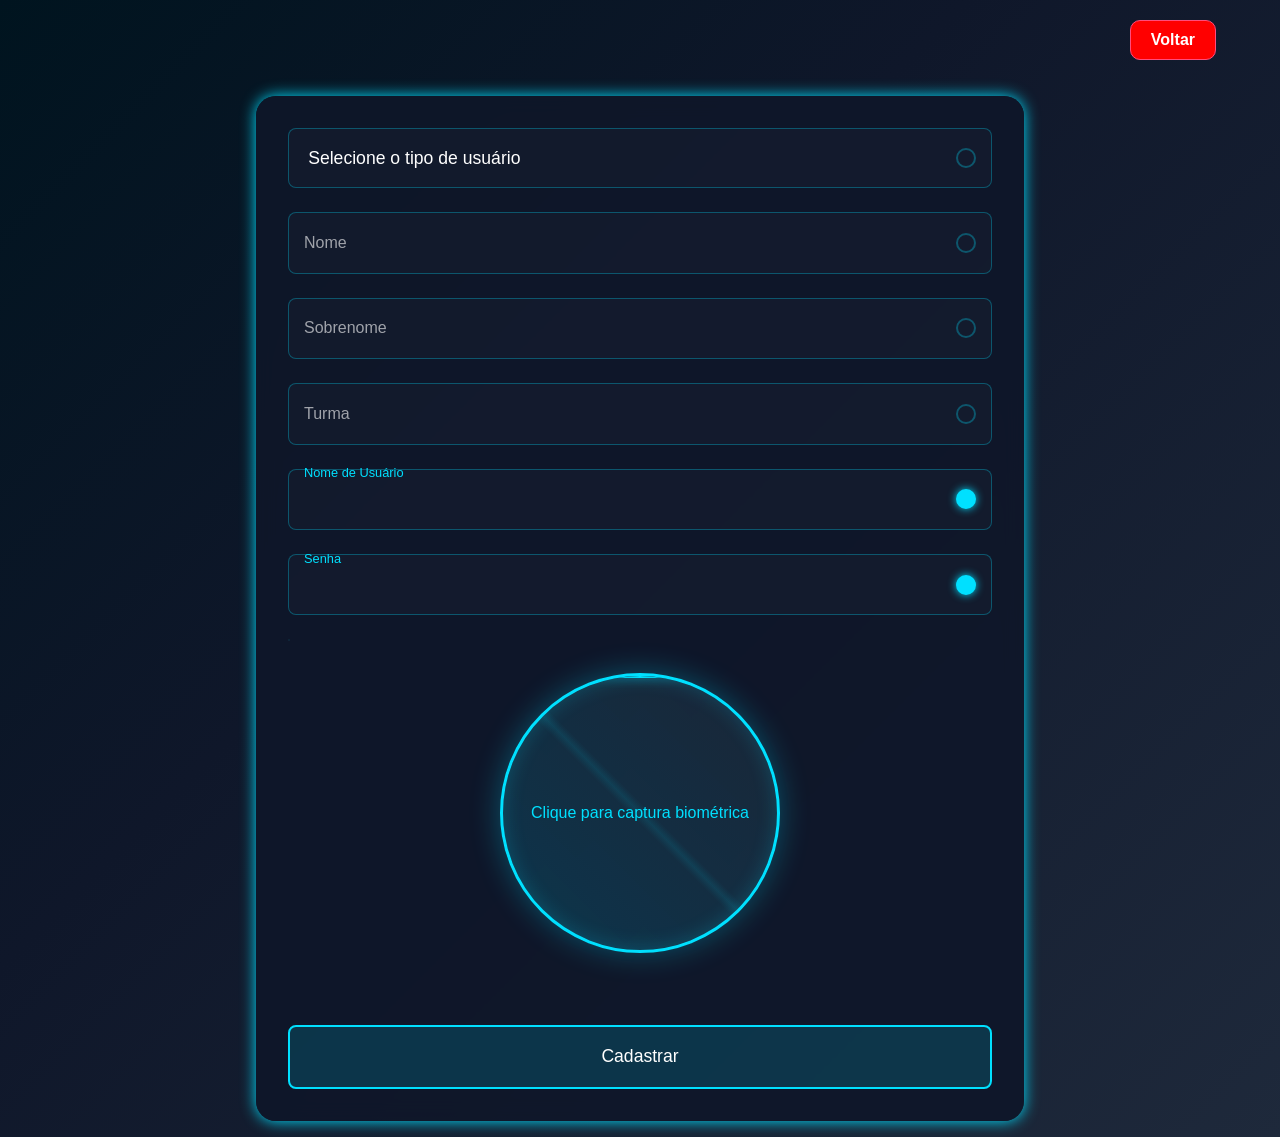
<file: FaceShield_Front/Html/Cadastro.html>
<!DOCTYPE html>
<html lang="pt-br">
  <head>
    <meta charset="UTF-8" />
    <meta name="viewport" content="width=device-width, initial-scale=1.0" />
    <title>FaceShield - Cadastro</title>
    <script src="https://cdn.socket.io/4.5.4/socket.io.min.js"></script>
    <link rel="stylesheet" href="../Style/Cadastro.css" />
    <link rel="icon" type="image/png" href="/Assets/LogoFaceShield.png" />
    <script src="../Scripts/Cadastro.js" defer></script>
  </head>
  <body>
    <div class="decorative-border"></div>

    <div class="botaoVoltar">
      <a class="buttonVoltar" href="../index.html">Voltar</a>
    </div>

    <main class="main-content">
      <div class="form-container">
        <form id="cadastroForm" class="form-grid">
          <div class="input-group floating-label">
            <select id="tipoUsuario" name="tipoUsuario" required>
              <option value="" disabled selected hidden>
                Selecione o tipo de usuário
              </option>
              <option value="1">Aluno</option>
              <option value="2">Professor</option>
            </select>
            <label for="tipoUsuario"></label>
            <div class="input-border"></div>
            <span class="validation-icon"></span>
            <div class="error-message"></div>
          </div>

          <div class="input-group floating-label">
            <input type="text" id="nome" name="nome" required />
            <label for="nome">Nome</label>
            <div class="input-border"></div>
            <span class="validation-icon"></span>
            <div class="error-message"></div>
          </div>

          <div class="input-group floating-label">
            <input type="text" id="sobrenome" name="sobrenome" required />
            <label for="sobrenome">Sobrenome</label>
            <div class="input-border"></div>
            <span class="validation-icon"></span>
            <div class="error-message"></div>
          </div>

          <div class="input-group floating-label">
            <input type="text" id="turma" name="turma" required />
            <label for="turma">Turma</label>
            <div class="input-border"></div>
            <span class="validation-icon"></span>
            <div class="error-message"></div>
          </div>

          <div class="input-group floating-label" id="username-group">
            <input type="text" id="username" name="username" />
            <label for="username">Nome de Usuário</label>
            <div class="input-border"></div>
            <span class="validation-icon"></span>
            <div class="error-message"></div>
          </div>

          <div class="input-group floating-label" id="senha-group">
            <input type="password" id="senha" name="senha" />
            <label for="senha">Senha</label>
            <div class="input-border"></div>
            <span class="validation-icon"></span>
            <div class="error-message"></div>
          </div>

          <!-- Widget de Captura Biométrica -->
          <div class="face-recognition-container">
            <button type="button" class="view-camera-btn"></button>

            <div class="face-scan-widget">
              <div class="scan-animation-overlay"></div>
              <div class="scanning-line-effect"></div>
              <img id="camera-feed" alt="Camera Feed" />
              <p class="upload-instruction">Clique para captura biométrica</p>
            </div>
          </div>

          <button type="submit" class="botao">Cadastrar</button>
        </form>
      </div>
    </main>

    <!-- Feedback -->
    <div id="feedback" class="feedback"></div>

    <div class="loading-overlay">
      <div class="loading-spinner"></div>
    </div>
  </body>
</html>
</file>
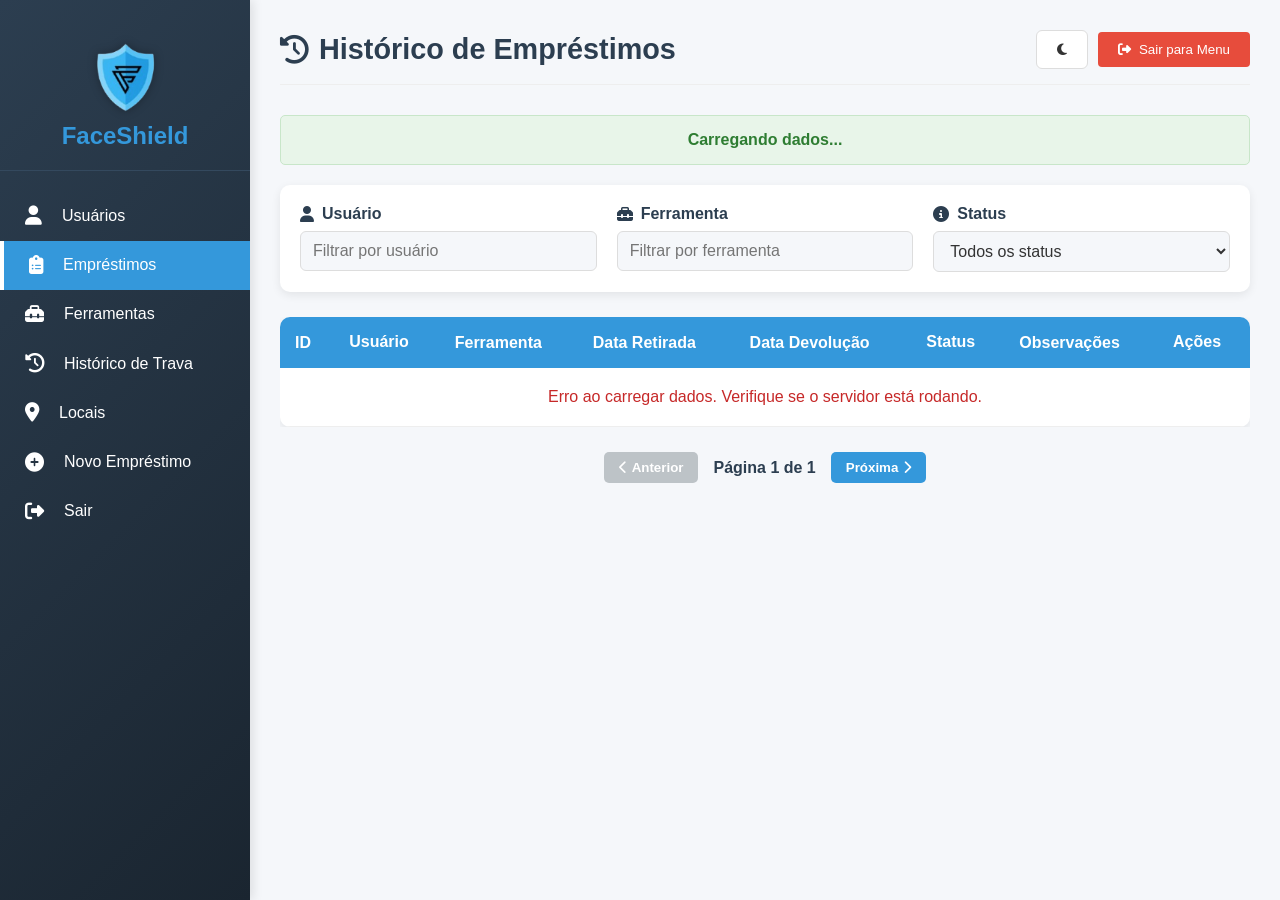
<file: FaceShield_Front/Html/Emprestimos.html>
<!DOCTYPE html>
<html lang="pt-BR">
  <head>
    <meta charset="UTF-8" />
    <meta name="viewport" content="width=device-width, initial-scale=1.0" />
    <title>FaceShield - Histórico De Empréstimos</title>
    <link
      rel="stylesheet"
      href="https://cdnjs.cloudflare.com/ajax/libs/font-awesome/6.4.0/css/all.min.css"
    />
    <link rel="icon" type="image/png" href="/Assets/LogoFaceShield.png" />
    <link rel="stylesheet" href="../Style/Emprestimos.css" />
    <script src="../Scripts/Emprestimos.js" defer></script>
  </head>
  <body>
    <div class="container">
      <div class="sidebar">
        <div class="logo">
          <img
            src="../Assets/LogoFaceShield.png"
            alt="Logo FaceShield"
            class="sidebar-logo-img"
          />
          <h2>FaceShield</h2>
        </div>
        <div class="menu-item" onclick="window.location.href='Usuarios.html'">
          <i class="fas fa-user"></i> <span>Usuários</span>
        </div>
        <div
          class="menu-item active"
          onclick="window.location.href='Emprestimos.html'"
        >
          <i class="fas fa-clipboard-list"></i> <span>Empréstimos</span>
        </div>
        <div
          class="menu-item"
          onclick="window.location.href='Ferramentas.html'"
        >
          <i class="fas fa-toolbox"></i> <span>Ferramentas</span>
        </div>
        <div
          class="menu-item"
          onclick="window.location.href='./HistoricoTrava.html'"
        >
          <i class="fas fa-history"></i> Histórico de Trava
        </div>
        <div class="menu-item" onclick="window.location.href='Local.html'">
          <i class="fas fa-map-marker-alt"></i> <span>Locais</span>
        </div>
        <div class="menu-item" id="novo-emprestimo-btn">
          <i class="fas fa-plus-circle"></i> <span>Novo Empréstimo</span>
        </div>

        <div class="menu-item" onclick="window.location.href='./Menu.html'">
          <i class="fas fa-sign-out-alt"></i> <span>Sair</span>
        </div>
      </div>

      <div class="main-content">
        <div class="header">
          <h1 class="page-title">
            <i class="fas fa-history"></i> Histórico de Empréstimos
          </h1>

          <div class="header-buttons">
            <button class="btn" id="theme-toggle-btn">
              <i class="fas fa-moon"></i>
            </button>

            <button
              class="logout-btn"
              onclick="window.location.href='Menu.html'"
            >
              <i class="fas fa-sign-out-alt"></i> Sair para Menu
            </button>
          </div>
        </div>

        <div
          id="feedback-message"
          class="feedback-message"
          style="display: none"
        ></div>

        <div class="filters">
          <div class="filter-group">
            <label for="filter-user"><i class="fas fa-user"></i> Usuário</label>
            <input
              type="text"
              id="filter-user"
              placeholder="Filtrar por usuário"
            />
          </div>
          <div class="filter-group">
            <label for="filter-tool"
              ><i class="fas fa-toolbox"></i> Ferramenta</label
            >
            <input
              type="text"
              id="filter-tool"
              placeholder="Filtrar por ferramenta"
            />
          </div>
          <div class="filter-group">
            <label for="filter-status"
              ><i class="fas fa-info-circle"></i> Status</label
            >
            <select id="filter-status">
              <option value="">Todos os status</option>
              <option value="active">Em andamento</option>
              <option value="returned">Devolvido</option>
              <option value="delayed">Em atraso</option>
            </select>
          </div>
        </div>

        <div style="overflow-x: auto">
          <table class="loans-table">
            <thead>
              <tr>
                <th>ID</th>
                <th>ㅤUsuário</th>
                <th>Ferramenta</th>
                <th>Data Retirada</th>
                <th>Data Devolução</th>
                <th>ㅤStatus</th>
                <th>Observações</th>
                <th>ㅤㅤAções</th>
              </tr>
            </thead>
            <tbody id="loans-table-body">
              <tr>
                <td colspan="8" style="text-align: center; padding: 20px">
                  Carregando empréstimos...
                </td>
              </tr>
            </tbody>
          </table>
        </div>

        <div class="pagination">
          <button id="prev-page" disabled>
            <i class="fas fa-chevron-left"></i> Anterior
          </button>
          <span id="page-info">Página 1 de 1</span>
          <button id="next-page">
            Próxima <i class="fas fa-chevron-right"></i>
          </button>
        </div>
      </div>
    </div>

    <div id="loan-details-modal" class="modal">
      <div class="modal-content">
        <div class="modal-header">
          <h2>Detalhes do Empréstimo</h2>
          <span class="close">&times;</span>
        </div>
        <div class="modal-body">
          <div class="details-grid">
            <div class="detail-item">
              <label>ID:</label>
              <span id="modal-id"></span>
            </div>
            <div class="detail-item">
              <label>Usuário:</label>
              <span id="modal-user"></span>
            </div>
            <div class="detail-item">
              <label>Ferramenta:</label>
              <span id="modal-tool"></span>
            </div>
            <div class="detail-item">
              <label>Data de Retirada:</label>
              <span id="modal-withdrawal"></span>
            </div>
            <div class="detail-item">
              <label>Data de Devolução Prevista:</label>
              <span id="modal-expected-return"></span>
            </div>
            <div class="detail-item">
              <label>Data de Devolução Real:</label>
              <span id="modal-actual-return"></span>
            </div>
            <div class="detail-item">
              <label>Status:</label>
              <span id="modal-status"></span>
            </div>
            <div class="detail-item full-width">
              <label>Localização da Ferramenta:</label>
              <div id="modal-location">
                <div class="location-detail">
                  <i class="fas fa-building"></i>
                  <span id="modal-location-space"></span>
                </div>
                <div class="location-detail">
                  <i class="fas fa-archive"></i>
                  <span id="modal-location-cabinet"></span>
                </div>
                <div class="location-detail">
                  <i class="fas fa-layer-group"></i>
                  <span id="modal-location-shelf"></span>
                </div>
                <div class="location-detail">
                  <i class="fas fa-box"></i>
                  <span id="modal-location-case"></span>
                </div>
              </div>
            </div>
            <div class="detail-item full-width">
              <label>Observações:</label>
              <span id="modal-notes"></span>
            </div>
          </div>
        </div>
        <div class="modal-footer">
          <button id="modal-return-btn" class="return-btn">
            <i class="fas fa-check-circle"></i> Registrar Devolução
          </button>
        </div>
      </div>
    </div>
  </body>
</html>
</file>
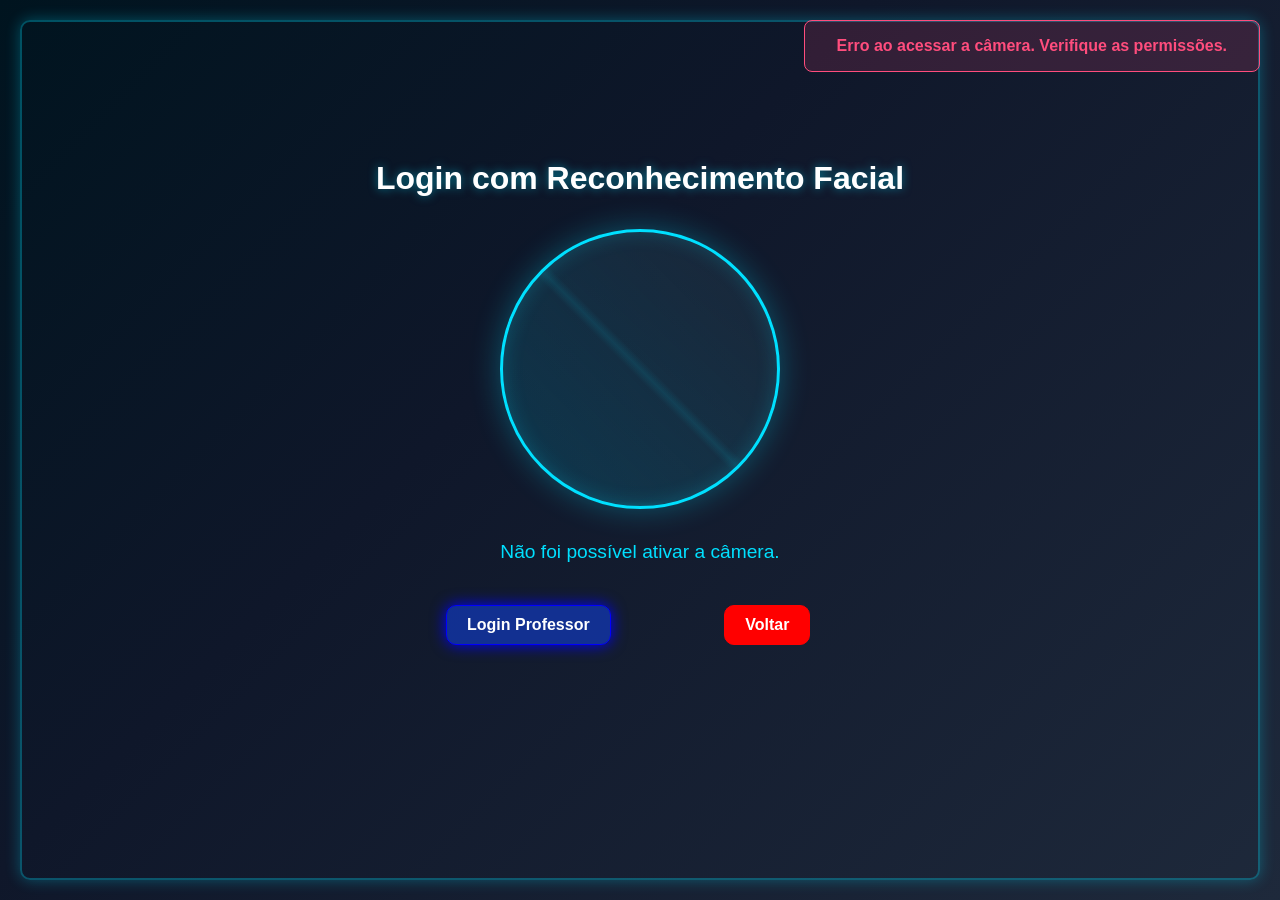
<file: FaceShield_Front/Html/Login.html>
<!DOCTYPE html>
<html lang="pt-br">
  <head>
    <meta charset="UTF-8" />
    <meta name="viewport" content="width=device-width, initial-scale=1" />
    <title>FaceShield - Login</title>
    <link rel="stylesheet" href="../Style/Login.css" />
    <link rel="icon" type="image/png" href="/Assets/LogoFaceShield.png" />
    <script src="../Scripts/Login.js" defer></script>
  </head>
  <body>
    <div class="decorative-border"></div>

    <div class="login-container">
      <h1>Login com Reconhecimento Facial</h1>

      <div class="face-scan-widget">
        <video id="video" autoplay playsinline muted></video>
        <div class="scan-animation-overlay"></div>
        <div class="scanning-line-effect"></div>
      </div>

      <p id="mensagem">Aguardando reconhecimento...</p>

      <div class="botaoProf">
        <a href="LoginProfessor.html" class="buttonProfessor"
          >Login Professor</a
        >
        <a href="../index.html" class="buttonVoltar">Voltar</a>
      </div>
    </div>

    <!-- Feedback -->
    <div id="feedback" class="feedback"></div>

    <div class="loading-overlay">
      <div class="loading-spinner"></div>
    </div>
  </body>
</html>
</file>
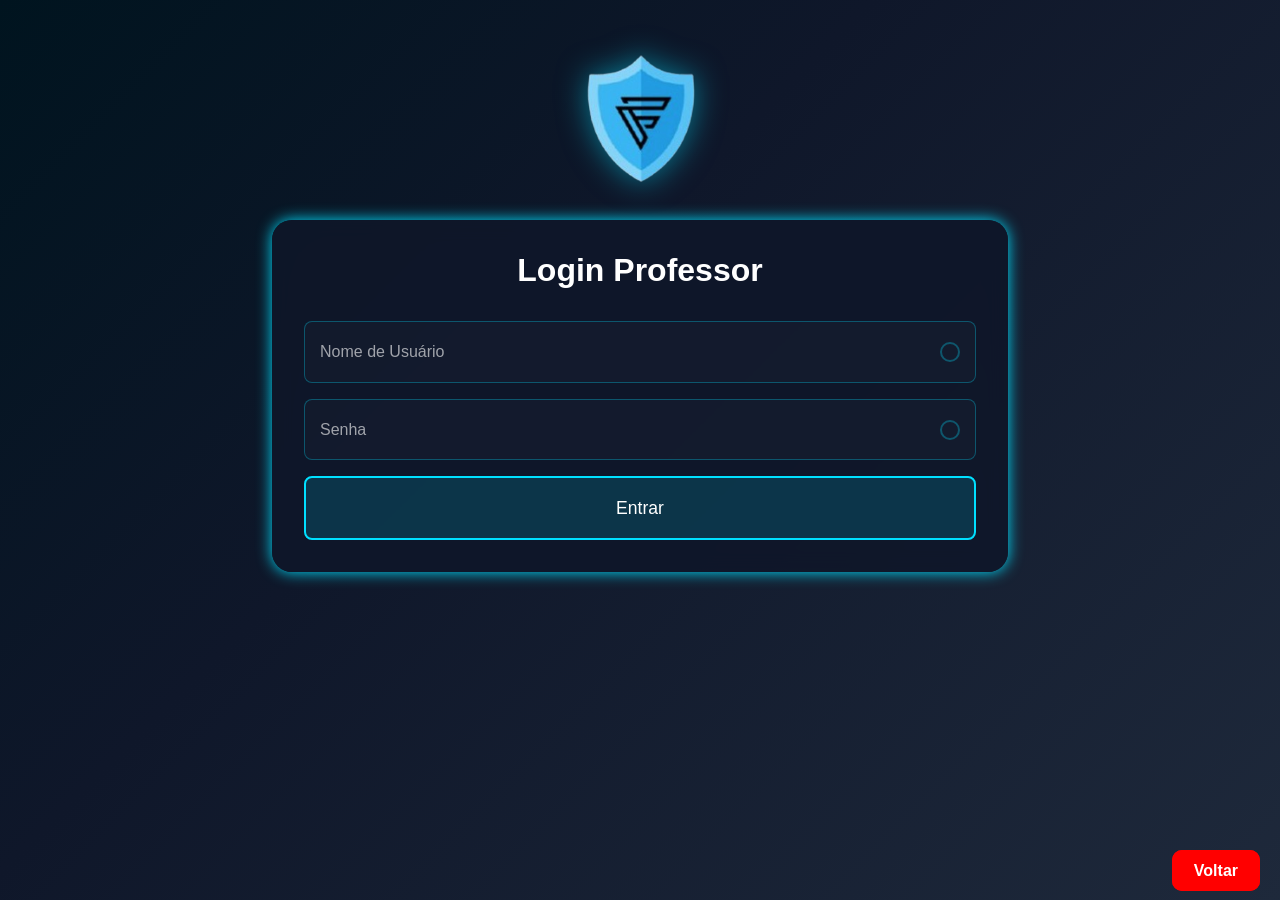
<file: FaceShield_Front/Html/LoginProfessor.html>
<!DOCTYPE html>
<html lang="pt-br">
  <head>
    <meta charset="UTF-8" />
    <meta name="viewport" content="width=device-width, initial-scale=1.0" />
    <title>FaceShield - Login Professor</title>
    <link rel="icon" type="image/png" href="/Assets/LogoFaceShield.png" />
    <link rel="stylesheet" href="../Style/LoginProfessor.css" />
  </head>
  <body>
    <div class="background">
      <div class="background-image"></div>
      <div class="background-overlay"></div>
    </div>

    <div class="botaoVoltar">
      <a class="buttonVoltar" href="../index.html">Voltar</a>
    </div>
    <main class="main-content">
      <div class="logo-container">
        <img
          src="../Assets/LogoFaceShield.png"
          alt="Logo da Empresa"
          class="logo"
        />
      </div>

      <div class="form-container">
        <form id="loginForm" class="form-grid">
          <h1 class="title">Login Professor</h1>
          <div class="input-group floating-label">
            <input type="text" id="username" required />
            <label for="username">Nome de Usuário</label>
            <div class="input-border"></div>
            <span class="validation-icon"></span>
          </div>

          <div class="input-group floating-label">
            <input type="password" id="senha" required />
            <label for="senha">Senha</label>
            <div class="input-border"></div>
            <span class="validation-icon"></span>
          </div>

          <button type="submit" class="botao">Entrar</button>
        </form>
      </div>
    </main>

    <script src="../Scripts/LoginProfessor.js"></script>
  </body>
</html>
</file>
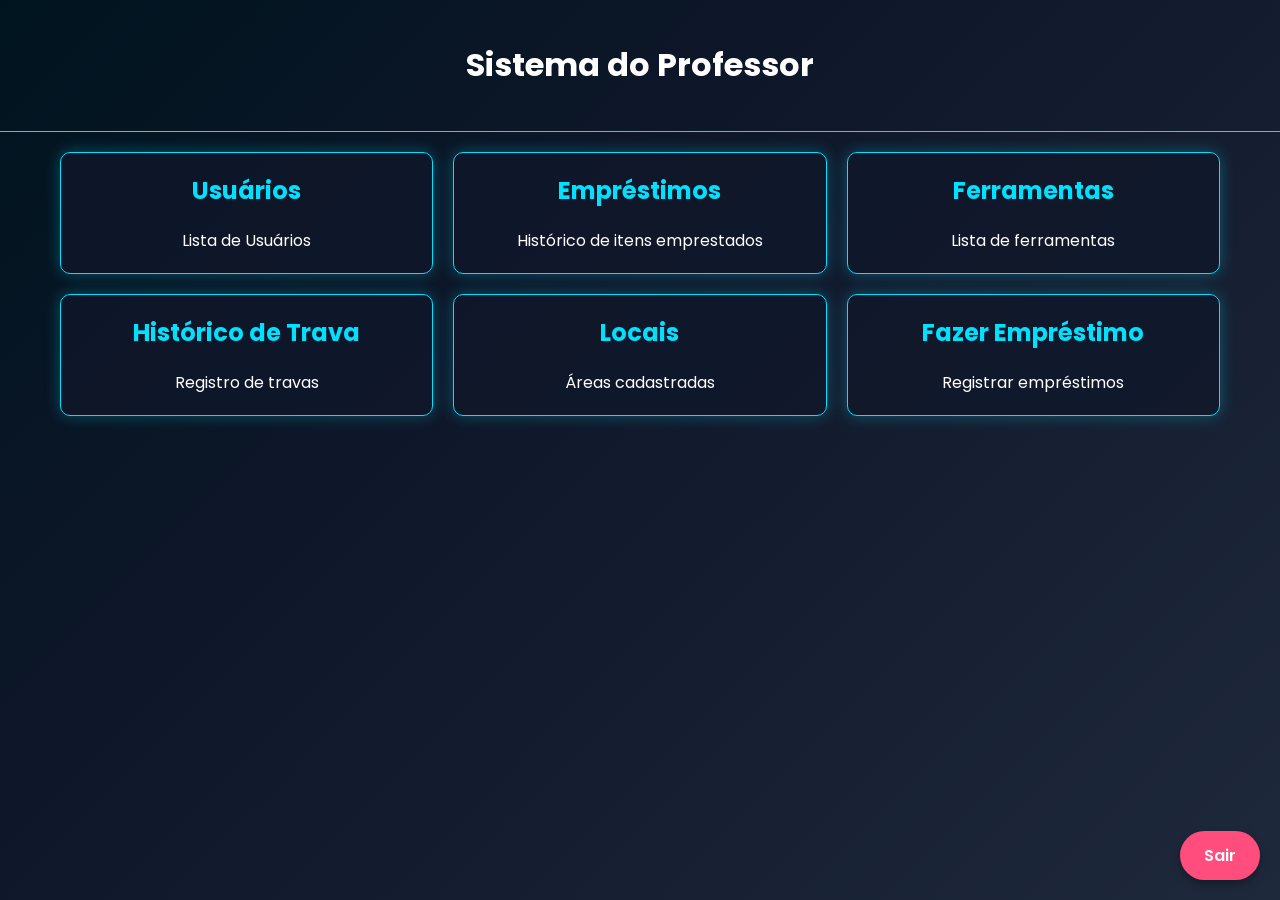
<file: FaceShield_Front/Html/Menu.html>
<!DOCTYPE html>
<html lang="pt-BR">
  <head>
    <meta charset="UTF-8" />
    <meta name="viewport" content="width=device-width, initial-scale=1.0" />
    <title>FaceShield - Menu</title>
    <link rel="icon" type="image/png" href="/Assets/LogoFaceShield.png" />
    <link
      href="https://fonts.googleapis.com/css2?family=Poppins:wght@400;600&display=swap"
      rel="stylesheet"
    />
    <script src="../Scripts/MenuProfessor.js" defer></script>
    <link rel="stylesheet" href="../Style/Menu.css" />
  </head>
  <body>
    <div class="header">
      <h1>Sistema do Professor</h1>
    </div>

    <div class="menu-container">
      <!-- Alunos -->
      <div
        class="menu-card"
        id="alunos"
        onclick="window.location.href='Usuarios.html'"
      >
        <h2>Usuários</h2>
        <p>Lista de Usuários</p>
      </div>

      <!-- Empréstimos -->
      <div
        class="menu-card"
        id="emprestimos"
        onclick="window.location.href='Emprestimos.html'"
      >
        <h2>Empréstimos</h2>
        <p>Histórico de itens emprestados</p>
      </div>

      <!-- Ferramentas -->
      <div
        class="menu-card"
        id="ferramentas"
        onclick="window.location.href='Ferramentas.html'"
      >
        <h2>Ferramentas</h2>
        <p>Lista de ferramentas</p>
      </div>

      <!-- Histórico de Trava -->
      <div
        class="menu-card"
        id="historico-trava"
        onclick="window.location.href='HistoricoTrava.html'"
      >
        <h2>Histórico de Trava</h2>
        <p>Registro de travas</p>
      </div>

      <!-- Locais -->
      <div
        class="menu-card"
        id="locais"
        onclick="window.location.href='Local.html'"
      >
        <h2>Locais</h2>
        <p>Áreas cadastradas</p>
      </div>

      <!-- Novo Empréstimo -->
      <div
        class="menu-card"
        id="novo-emprestimo"
        onclick="window.location.href='PostEmp.html'"
      >
        <h2>Fazer Empréstimo</h2>
        <p>Registrar empréstimos</p>
      </div>
    </div>

    <a class="logout-btn" id="logout">Sair</a>
  </body>
</html>
</file>
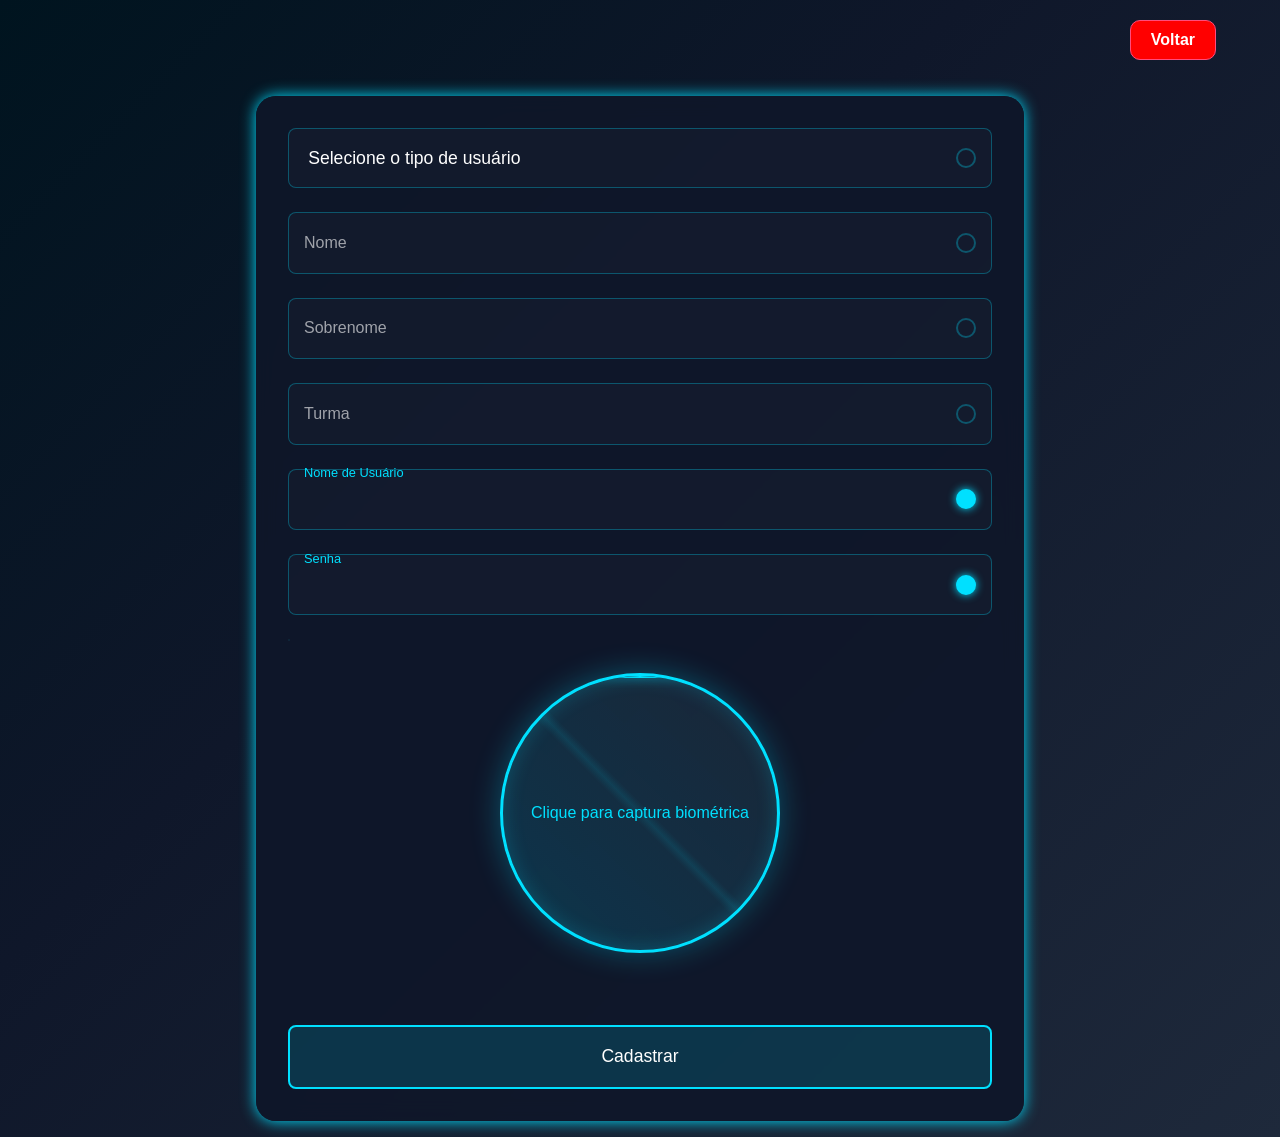
<file: FaceShield_Front/front/Html/Cadastro.html>
<!DOCTYPE html>
<html lang="pt-br">
  <head>
    <meta charset="UTF-8" />
    <meta name="viewport" content="width=device-width, initial-scale=1.0" />
    <title>FaceShield - Cadastro</title>
    <script src="https://cdn.socket.io/4.5.4/socket.io.min.js"></script>
    <link rel="stylesheet" href="../Style/Cadastro.css" />
    <link rel="icon" type="image/png" href="/front/Assets/LogoFaceShield.png" />
    <script src="../Scripts/Cadastro.js" defer></script>
  </head>
  <body>
    <div class="decorative-border"></div>

    <div class="botaoVoltar">
      <a class="buttonVoltar" href="../index.html">Voltar</a>
    </div>

    <main class="main-content">
      <div class="form-container">
        <form id="cadastroForm" class="form-grid">
          <div class="input-group floating-label">
            <select id="tipoUsuario" name="tipoUsuario" required>
              <option value="" disabled selected hidden>
                Selecione o tipo de usuário
              </option>
              <option value="1">Aluno</option>
              <option value="2">Professor</option>
            </select>
            <label for="tipoUsuario"></label>
            <div class="input-border"></div>
            <span class="validation-icon"></span>
            <div class="error-message"></div>
          </div>

          <div class="input-group floating-label">
            <input type="text" id="nome" name="nome" required />
            <label for="nome">Nome</label>
            <div class="input-border"></div>
            <span class="validation-icon"></span>
            <div class="error-message"></div>
          </div>

          <div class="input-group floating-label">
            <input type="text" id="sobrenome" name="sobrenome" required />
            <label for="sobrenome">Sobrenome</label>
            <div class="input-border"></div>
            <span class="validation-icon"></span>
            <div class="error-message"></div>
          </div>

          <div class="input-group floating-label">
            <input type="text" id="turma" name="turma" required />
            <label for="turma">Turma</label>
            <div class="input-border"></div>
            <span class="validation-icon"></span>
            <div class="error-message"></div>
          </div>

          <div class="input-group floating-label" id="username-group">
            <input type="text" id="username" name="username" />
            <label for="username">Nome de Usuário</label>
            <div class="input-border"></div>
            <span class="validation-icon"></span>
            <div class="error-message"></div>
          </div>

          <div class="input-group floating-label" id="senha-group">
            <input type="password" id="senha" name="senha" />
            <label for="senha">Senha</label>
            <div class="input-border"></div>
            <span class="validation-icon"></span>
            <div class="error-message"></div>
          </div>

          <!-- Widget de Captura Biométrica -->
          <div class="face-recognition-container">
            <button type="button" class="view-camera-btn"></button>

            <div class="face-scan-widget">
              <div class="scan-animation-overlay"></div>
              <div class="scanning-line-effect"></div>
              <img id="camera-feed" alt="Camera Feed" />
              <p class="upload-instruction">Clique para captura biométrica</p>
            </div>
          </div>

          <button type="submit" class="botao">Cadastrar</button>
        </form>
      </div>
    </main>

    <!-- Feedback -->
    <div id="feedback" class="feedback"></div>

    <div class="loading-overlay">
      <div class="loading-spinner"></div>
    </div>
  </body>
</html>
</file>
<file: FaceShield_Front/Style/Cadastro.css>
:root {
  --primary-color: #00e0ff;
  --secondary-color: #0f172a;
  --accent-color: #ff4d7d;
  --success-color: #00ffaa;
  --background-gradient: linear-gradient(
    135deg,
    #00141f 0%,
    #0f172a 40%,
    #1e293b 100%
  );
  --neon-shadow: 0 0 15px var(--primary-color);
}

* {
  margin: 0;
  padding: 0;
  box-sizing: border-box;
}

body {
  font-family: "Poppins", sans-serif;
  min-height: 100vh;
  display: flex;
  flex-direction: column;
  align-items: center;
  background: var(--background-gradient);
  color: white;
  overflow-x: hidden;
  position: relative;
}
.botaoVoltar {
  width: 90%;
  display: flex;
  justify-content: flex-end;
  margin-top: 20px;
  margin-bottom: 20px;
}

.buttonVoltar {
  text-decoration: none;
  color: white;
  background-color: red;
  padding: 10px 20px;
  border-radius: 10px;
  font-weight: bold;
  border: 1px solid var(--accent-color);
  transition: all 0.3s ease;
}

.buttonVoltar:hover {
  background-color: rgb(194, 21, 21);
  box-shadow: var(--accent-color);
}

.main-content {
  width: 100%;
  max-width: 800px;
  padding: 1rem;
  position: relative;
  z-index: 1;
}

.form-container {
  background: rgba(15, 23, 42, 0.9);
  border-radius: 20px;
  border: 0px solid rgba(0, 224, 255, 0.2);
  box-shadow: var(--neon-shadow);
  backdrop-filter: blur(10px);
  padding: 2rem;
  position: relative;
  overflow: hidden;
}

.form-grid {
  display: grid;
  gap: 1.5rem;
}

.input-group {
  position: relative;
}

.input-group input,
.input-group select {
  width: 100%;
  padding: 1.2rem;
  background: rgba(30, 41, 59, 0.3);
  border: 1px solid rgba(0, 224, 255, 0.3);
  border-radius: 8px;
  color: white;
  font-size: 1.1rem;
  transition: all 0.3s ease;
}

.input-group select {
  appearance: none;
  -webkit-appearance: none;
  -moz-appearance: none;
}

.input-group input:focus,
.input-group select:focus {
  outline: none;
  border-color: var(--primary-color);
  box-shadow: var(--neon-shadow);
}

.floating-label label {
  position: absolute;
  left: 1rem;
  top: 50%;
  transform: translateY(-50%);
  pointer-events: none;
  color: rgba(255, 255, 255, 0.6);
  transition: all 0.3s ease;
}

.input-group input:focus ~ label,
.input-group input:valid ~ label,
.input-group select:valid ~ label {
  transform: translateY(-34px);
  font-size: 0.8rem;
  color: var(--primary-color);
}

.validation-icon {
  position: absolute;
  right: 1rem;
  top: 50%;
  transform: translateY(-50%);
  width: 20px;
  height: 20px;
  border: 2px solid rgba(0, 224, 255, 0.3);
  border-radius: 50%;
  transition: all 0.3s ease;
}

.input-group input:valid ~ .validation-icon,
.input-group select:valid ~ .validation-icon {
  background: var(--primary-color);
  border-color: var(--primary-color);
  box-shadow: 0 0 8px var(--primary-color);
}

.error-message {
  color: var(--accent-color);
  font-size: 12px;
  margin-top: 5px;
  font-weight: bold;
  display: none;
}

.input-error {
  border-color: var(--accent-color) !important;
  box-shadow: 0 0 8px var(--accent-color);
}

.input-group.valid input {
  border-color: var(--success-color);
  box-shadow: 0 0 8px var(--success-color);
}

.input-group.invalid input {
  border-color: var(--accent-color);
  box-shadow: 0 0 8px var(--accent-color);
}

.face-scan-widget {
  width: 280px;
  height: 280px;
  border: 3px solid var(--primary-color);
  border-radius: 50%;
  margin: 2rem auto;
  position: relative;
  overflow: hidden;
  background: linear-gradient(
    45deg,
    rgba(0, 180, 216, 0.2) 0%,
    rgba(30, 41, 59, 0.8) 100%
  );
  box-shadow: inset 0 0 20px rgba(0, 224, 255, 0.2),
    0 0 30px rgba(0, 224, 255, 0.3);
  cursor: pointer;
  transition: transform 0.3s ease;
}

.face-scan-widget:hover {
  transform: scale(1.05);
}

.scan-animation-overlay {
  position: absolute;
  width: 100%;
  height: 100%;
  background: linear-gradient(
    45deg,
    transparent 48%,
    rgba(0, 224, 255, 0.1) 50%,
    transparent 52%
  );
  animation: scan-grid 4s linear infinite;
}

.scanning-line-effect {
  position: absolute;
  width: 100%;
  height: 2px;
  background: linear-gradient(
    90deg,
    transparent 0%,
    var(--primary-color) 50%,
    transparent 100%
  );
  filter: drop-shadow(0 0 5px var(--primary-color));
  animation: scan-line 3s cubic-bezier(0.4, 0, 0.2, 1) infinite;
}

.upload-instruction {
  position: absolute;
  top: 50%;
  left: 50%;
  transform: translate(-50%, -50%);
  text-align: center;
  color: var(--primary-color);
  animation: pulse-text 2s infinite;
  width: 80%;
  z-index: 2;
}

#camera-feed {
  width: 100%;
  height: 100%;
  object-fit: cover;
  border-radius: 50%;
  display: none;
}

.view-camera-btn {
  opacity: 10%;
  display: block;
  border: 1px solid var(--primary-color);
  border-radius: 4px;
  cursor: pointer;
  transition: all 0.3s ease;
}

.view-camera-btn:hover {
  background: rgba(0, 224, 255, 0.3);
}

.capture-success {
  border-color: var(--success-color);
  box-shadow: 0 0 15px var(--success-color);
}

.botao {
  width: 100%;
  padding: 1.2rem;
  font-size: 1.1rem;
  background: rgba(0, 224, 255, 0.15);
  border: 2px solid var(--primary-color);
  color: white;
  border-radius: 8px;
  cursor: pointer;
  transition: all 0.3s ease;
  margin-top: 1rem;
}

.botao:hover {
  background: rgba(0, 224, 255, 0.3);
  box-shadow: var(--neon-shadow);
  transform: translateY(-2px);
}

.feedback {
  position: fixed;
  top: 20px;
  right: 20px;
  padding: 1rem 2rem;
  border-radius: 8px;
  font-weight: bold;
  opacity: 0;
  transform: translateX(120%);
  transition: all 0.4s ease;
  z-index: 1000;
}

.feedback.success {
  background: rgba(0, 255, 170, 0.15);
  border: 1px solid var(--success-color);
  color: var(--success-color);
  opacity: 1;
  transform: translateX(0);
}

.feedback.error {
  background: rgba(255, 77, 125, 0.15);
  border: 1px solid var(--accent-color);
  color: var(--accent-color);
  opacity: 1;
  transform: translateX(0);
}

.feedback.info {
  background: rgba(0, 224, 255, 0.15);
  border: 1px solid var(--primary-color);
  color: var(--primary-color);
  opacity: 1;
  transform: translateX(0);
}

.feedback.warning {
  background: rgba(255, 193, 7, 0.15);
  border: 1px solid #ffc107;
  color: #ffc107;
  opacity: 1;
  transform: translateX(0);
}

.loading-overlay {
  position: fixed;
  top: 0;
  left: 0;
  width: 100%;
  height: 100%;
  background: rgba(0, 0, 0, 0.9);
  display: none;
  place-items: center;
  z-index: 1000;
}

.loading-spinner {
  width: 60px;
  height: 60px;
  border: 4px solid rgba(0, 224, 255, 0.3);
  border-top-color: var(--primary-color);
  border-radius: 50%;
  animation: spin 1s linear infinite;
}

@keyframes logo-float {
  0%,
  100% {
    transform: translateY(0);
  }
  50% {
    transform: translateY(-10px);
  }
}

@keyframes scan-line {
  0% {
    top: 0;
    opacity: 0;
  }
  10% {
    opacity: 1;
  }
  90% {
    opacity: 1;
  }
  100% {
    top: 100%;
    opacity: 0;
  }
}

@keyframes scan-grid {
  0% {
    background-position: 0 0;
  }
  100% {
    background-position: 100px 100px;
  }
}

@keyframes pulse-text {
  0%,
  100% {
    opacity: 0.6;
  }
  50% {
    opacity: 1;
  }
}

@keyframes spin {
  to {
    transform: rotate(360deg);
  }
}

@media (max-width: 768px) {
  .main-content {
    padding: 0.5rem;
  }

  .form-container {
    padding: 1.5rem;
  }

  .logo {
    width: 120px;
  }

  .face-scan-widget {
    width: 220px;
    height: 220px;
  }
}

@media (max-width: 480px) {
  body {
    font-size: 14px;
  }

  .form-grid {
    grid-template-columns: 1fr;
    gap: 1rem;
  }

  .input-group input,
  .input-group select {
    padding: 1rem;
    font-size: 1rem;
  }

  .face-scan-widget {
    width: 180px;
    height: 180px;
  }

  .botao {
    padding: 1rem;
    font-size: 1rem;
  }
}
</file>
<file: FaceShield_Front/Style/Emprestimos.css>
:root {
  --cor-fundo: #f5f7fa;
  --cor-fundo-container: #ffffff;
  --cor-texto: #333;
  --cor-texto-secundario: #7f8c8d;
  --cor-titulo: #2c3e50;
  --cor-borda: #eee;
  --cor-borda-input: #ddd;
  --cor-fundo-sidebar: linear-gradient(135deg, #2c3e50, #1a2530);
  --cor-texto-sidebar: #ffffff;
  --cor-modal-header: #2c3e50;
  --cor-modal-footer: #f8f9fa;
  --cor-tabela-header: #3498db;
  --cor-tabela-hover: #f8f9fa;
  --cor-primaria: #3498db;
  --cor-primaria-hover: #2980b9;
  --cor-sucesso: #27ae60;
  --cor-sucesso-hover: #219653;
  --cor-perigo: #e74c3c;
  --cor-perigo-hover: #c0392b;
  --cor-aviso: #f39c12;
  --cor-aviso-hover: #d35400;
  --cor-texto-botao: #ffffff;
}

body.dark-mode {
  --cor-fundo: #1a2530;
  --cor-fundo-container: #2c3e50;
  --cor-texto: #f5f7fa;
  --cor-texto-secundario: #bdc3c7;
  --cor-titulo: #ffffff;
  --cor-borda: #34495e;
  --cor-borda-input: #5b728a;
  --cor-fundo-sidebar: linear-gradient(135deg, #2c3e50, #222f3d);
  --cor-texto-sidebar: #ffffff;
  --cor-modal-header: #1a2530;
  --cor-modal-footer: #222f3d;
  --cor-tabela-header: #3498db;
  --cor-tabela-hover: #34495e;
}

* {
  margin: 0;
  padding: 0;
  box-sizing: border-box;
  font-family: "Segoe UI", Tahoma, Geneva, Verdana, sans-serif;
  transition: background-color 0.2s linear, color 0.2s linear;
}

body {
  background-color: var(--cor-fundo);
  color: var(--cor-texto);
}

.container {
  display: flex;
  min-height: 100vh;
}

.sidebar {
  width: 250px;
  background: var(--cor-fundo-sidebar);
  color: var(--cor-texto-sidebar);
  padding: 20px 0;
  box-shadow: 3px 0 10px rgba(0, 0, 0, 0.1);
}

.logo {
  display: flex;
  flex-direction: column;
  align-items: center;
  padding: 20px;
  border-bottom: 1px solid #34495e;
  margin-bottom: 20px;
}

.sidebar-logo-img {
  width: 80px;
  height: auto;
  margin-bottom: 10px;
  filter: drop-shadow(0 0 5px rgba(0, 0, 0, 0.3));
}

.logo h2 {
  font-size: 1.5rem;
  color: var(--cor-primaria);
}

.menu-item {
  padding: 15px 25px;
  cursor: pointer;
  transition: all 0.3s;
  display: flex;
  align-items: center;
  gap: 10px;
}

.menu-item:hover,
.menu-item.active {
  background-color: var(--cor-primaria);
  border-left: 4px solid var(--cor-texto-sidebar);
}

.menu-item i {
  margin-right: 10px;
  font-size: 1.2rem;
}

.main-content {
  flex: 1;
  padding: 30px;
  overflow-y: auto;
}

.header {
  display: flex;
  justify-content: space-between;
  align-items: center;
  margin-bottom: 30px;
  padding-bottom: 15px;
  border-bottom: 1px solid var(--cor-borda);
}

.page-title {
  font-size: 1.8rem;
  color: var(--cor-titulo);
  display: flex;
  align-items: center;
  gap: 10px;
}

.header-buttons {
  display: flex;
  gap: 10px;
  align-items: center;
}

.logout-btn {
  background-color: var(--cor-perigo);
  color: var(--cor-texto-botao);
  border: none;
  padding: 10px 20px;
  border-radius: 4px;
  cursor: pointer;
  transition: background-color 0.3s;
  display: flex;
  align-items: center;
  gap: 8px;
}

.logout-btn:hover {
  background-color: var(--cor-perigo-hover);
}

.btn {
  padding: 12px 20px;
  border-radius: 6px;
  cursor: pointer;
  transition: all 0.3s;
  display: flex;
  align-items: center;
  gap: 8px;
  font-weight: 600;
  border: none;
  background-color: var(--cor-fundo-container);
  color: var(--cor-texto);
  border: 1px solid var(--cor-borda-input);
}

.filters {
  display: flex;
  gap: 20px;
  margin-bottom: 25px;
  flex-wrap: wrap;
  background: var(--cor-fundo-container);
  padding: 20px;
  border-radius: 10px;
  box-shadow: 0 3px 10px rgba(0, 0, 0, 0.08);
}

.filter-group {
  flex: 1;
  min-width: 200px;
}

.filter-group label {
  display: block;
  margin-bottom: 8px;
  font-weight: 600;
  color: var(--cor-titulo);
  display: flex;
  align-items: center;
  gap: 8px;
}

.filter-group input,
.filter-group select {
  width: 100%;
  padding: 10px 12px;
  border: 1px solid var(--cor-borda-input);
  border-radius: 6px;
  font-size: 1rem;
  transition: border-color 0.3s;
  background-color: var(--cor-fundo);
  color: var(--cor-texto);
}

.filter-group input:focus,
.filter-group select:focus {
  border-color: var(--cor-primaria);
  outline: none;
  box-shadow: 0 0 0 2px rgba(52, 152, 219, 0.2);
}

.loans-table {
  width: 100%;
  border-collapse: collapse;
  background: var(--cor-fundo-container);
  border-radius: 10px;
  overflow: hidden;
  box-shadow: 0 3px 10px rgba(0, 0, 0, 0.08);
}

.loans-table th {
  background-color: var(--cor-tabela-header);
  color: var(--cor-texto-botao);
  padding: 15px;
  text-align: left;
  font-weight: 600;
}

.loans-table td {
  padding: 12px 15px;
  border-bottom: 1px solid var(--cor-borda);
}

.loans-table tr:hover {
  background-color: var(--cor-tabela-hover);
}

.pagination {
  display: flex;
  justify-content: center;
  align-items: center;
  gap: 15px;
  margin-top: 25px;
}

.pagination button {
  padding: 8px 15px;
  background-color: var(--cor-primaria);
  color: var(--cor-texto-botao);
  border: none;
  border-radius: 5px;
  cursor: pointer;
  font-weight: 600;
  transition: all 0.3s;
  display: flex;
  align-items: center;
  gap: 5px;
}

.pagination button:hover:not(:disabled) {
  background-color: var(--cor-primaria-hover);
  transform: translateY(-2px);
}

.pagination button:disabled {
  background-color: #bdc3c7;
  cursor: not-allowed;
  transform: none;
}

#page-info {
  font-weight: 600;
  color: var(--cor-titulo);
}

.feedback-message {
  padding: 15px;
  margin-bottom: 20px;
  border-radius: 5px;
  text-align: center;
  font-weight: 600;
}

.feedback-error {
  background-color: #ffebee;
  color: #c62828;
  border: 1px solid #ffcdd2;
}

.feedback-success {
  background-color: #e8f5e9;
  color: #2e7d32;
  border: 1px solid #c8e6c9;
}

.loading {
  display: inline-block;
  width: 20px;
  height: 20px;
  border: 3px solid rgba(255, 255, 255, 0.3);
  border-radius: 50%;
  border-top-color: #fff;
  animation: spin 1s ease-in-out infinite;
}

@keyframes spin {
  to {
    transform: rotate(360deg);
  }
}

.modal {
  display: none;
  position: fixed;
  z-index: 1000;
  left: 0;
  top: 0;
  width: 100%;
  height: 100%;
  background-color: rgba(0, 0, 0, 0.5);
  overflow-y: auto;
  justify-content: center;
  align-items: center;
}

.modal-content {
  background-color: var(--cor-fundo-container);
  margin: 5% auto;
  padding: 0;
  border-radius: 8px;
  width: 80%;
  max-width: 700px;
  box-shadow: 0 4px 20px rgba(0, 0, 0, 0.2);
  animation: modalopen 0.3s;
}

@keyframes modalopen {
  from {
    opacity: 0;
    transform: translateY(-60px);
  }
  to {
    opacity: 1;
    transform: translateY(0);
  }
}

.modal-header {
  background-color: var(--cor-modal-header);
  color: var(--cor-texto-sidebar);
  padding: 15px 20px;
  border-top-left-radius: 8px;
  border-top-right-radius: 8px;
  display: flex;
  justify-content: space-between;
  align-items: center;
}

.modal-header h2 {
  margin: 0;
  font-size: 1.5rem;
}

.close {
  color: #fff;
  float: right;
  font-size: 28px;
  font-weight: bold;
  cursor: pointer;
}

.close:hover {
  color: #ecf0f1;
}

.modal-body {
  padding: 20px;
}

.details-grid {
  display: grid;
  grid-template-columns: 1fr 1fr;
  gap: 15px;
}

.detail-item {
  display: flex;
  flex-direction: column;
}

.detail-item.full-width {
  grid-column: 1 / span 2;
}

.detail-item label {
  font-weight: bold;
  color: var(--cor-texto-secundario);
  margin-bottom: 5px;
  font-size: 0.9rem;
}

.detail-item span {
  padding: 8px 12px;
  background-color: var(--cor-fundo);
  border-radius: 4px;
  border-left: 3px solid var(--cor-primaria);
  color: var(--cor-texto);
}

#modal-location {
  display: grid;
  grid-template-columns: 1fr 1fr;
  gap: 10px;
  margin-top: 10px;
}

.location-detail {
  display: flex;
  align-items: center;
  padding: 8px 12px;
  background-color: var(--cor-fundo);
  border-radius: 4px;
  border-left: 3px solid var(--cor-sucesso);
}

.location-detail i {
  margin-right: 8px;
  color: var(--cor-sucesso);
  width: 16px;
}

.modal-footer {
  padding: 15px 20px;
  background-color: var(--cor-modal-footer);
  border-bottom-left-radius: 8px;
  border-bottom-right-radius: 8px;
  text-align: right;
  border-top: 1px solid var(--cor-borda);
}

.action-buttons {
  display: flex;
  gap: 8px;
}

.view-btn {
  background-color: var(--cor-primaria);
  color: var(--cor-texto-botao);
  border: none;
  padding: 6px 12px;
  border-radius: 4px;
  cursor: pointer;
  font-size: 0.85rem;
  display: flex;
  align-items: center;
  gap: 5px;
}

.view-btn:hover {
  background-color: var(--cor-primaria-hover);
}

.return-btn {
  background-color: var(--cor-sucesso);
  color: var(--cor-texto-botao);
  border: none;
  padding: 6px 12px;
  border-radius: 4px;
  cursor: pointer;
  font-size: 0.85rem;
  display: flex;
  align-items: center;
  gap: 5px;
}

.return-btn:hover {
  background-color: var(--cor-sucesso-hover);
}

.return-btn:disabled,
.btn-finalizado {
  background-color: #95a5a6;
  cursor: not-allowed;
}

.status-badge {
  padding: 4px 8px;
  border-radius: 12px;
  font-size: 0.8rem;
  font-weight: 500;
  display: inline-block;
}

.status-pending {
  background-color: #ffeaa7;
  color: #d35400;
}
.status-active {
  background-color: #d6eaf8;
  color: #2874a6;
}
.status-returned {
  background-color: #d5f5e3;
  color: #1e8449;
}
.status-delayed {
  background-color: #fadbd8;
  color: #c0392b;
}

body.dark-mode .status-pending {
  background-color: #d35400;
  color: #ffeaa7;
}
body.dark-mode .status-active {
  background-color: #2874a6;
  color: #d6eaf8;
}
body.dark-mode .status-returned {
  background-color: #1e8449;
  color: #d5f5e3;
}
body.dark-mode .status-delayed {
  background-color: #c0392b;
  color: #fadbd8;
}

@media (max-width: 1024px) {
  .sidebar {
    width: 220px;
  }
  .main-content {
    padding: 20px;
  }
}

@media (max-width: 768px) {
  .container {
    flex-direction: column;
  }

  .sidebar {
    width: 100%;
    height: auto;
    flex-direction: row;
    flex-wrap: wrap;
    justify-content: space-between;
    align-items: center;
    padding: 10px 20px;
    box-shadow: 0 3px 10px rgba(0, 0, 0, 0.1);
  }

  .logo {
    padding: 0;
    margin: 0;
    border: none;
    flex-direction: row;
    gap: 10px;
  }

  .sidebar-logo-img {
    width: 40px;
    margin-bottom: 0;
  }

  .menu-item {
    border-left: none;
    padding: 10px 15px;
  }

  .menu-item:hover,
  .menu-item.active {
    border-left: none;
    border-bottom: 4px solid var(--cor-fundo);
    background-color: transparent;
  }

  .main-content {
    padding: 15px;
  }

  .header {
    flex-direction: column;
    align-items: flex-start;
    gap: 15px;
  }

  .header-buttons {
    width: 100%;
    justify-content: space-between;
  }

  .logout-btn {
    flex-grow: 1;
    justify-content: center;
  }

  #theme-toggle-btn {
    padding: 10px 15px;
  }

  .btn {
    width: 100%;
    justify-content: center;
  }

  .search-section {
    flex-direction: column;
    padding: 15px;
  }

  .filters {
    flex-direction: column;
    padding: 15px;
  }

  .loans-table {
    display: block;
    border: none;
    box-shadow: none;
  }

  .loans-table thead {
    display: none;
  }

  .loans-table tr {
    display: block;
    margin-bottom: 20px;
    border-radius: 8px;
    background: var(--cor-fundo-container);
    box-shadow: 0 2px 10px rgba(0, 0, 0, 0.08);
    padding: 15px;
  }

  .loans-table td {
    display: flex;
    justify-content: space-between;
    align-items: center;
    text-align: right;
    padding: 10px 0;
    border-bottom: 1px dotted var(--cor-borda);
  }

  .loans-table td:last-child {
    border-bottom: none;
  }

  .loans-table td::before {
    content: attr(data-label);
    font-weight: bold;
    color: var(--cor-primaria);
    text-align: left;
    margin-right: 15px;
  }

  .loans-table td:nth-of-type(1)::before {
    content: "ID";
  }
  .loans-table td:nth-of-type(2)::before {
    content: "Usuário";
  }
  .loans-table td:nth-of-type(3)::before {
    content: "Ferramenta";
  }
  .loans-table td:nth-of-type(4)::before {
    content: "Data de Retirada";
  }
  .loans-table td:nth-of-type(5)::before {
    content: "Data de Devolução";
  }
  .loans-table td:nth-of-type(6)::before {
    content: "Status";
  }
  .loans-table td:nth-of-type(7)::before {
    content: "Observações";
  }

  .modal-content {
    width: 95%;
    margin: 10% auto;
  }

  .details-grid {
    grid-template-columns: 1fr;
  }

  .detail-item.full-width {
    grid-column: 1;
  }

  #modal-location {
    grid-template-columns: 1fr;
  }

  .action-buttons {
    flex-direction: column;
  }

  .form-row {
    flex-direction: column;
    gap: 0;
  }
}

@media (max-width: 480px) {
  .sidebar {
    flex-direction: column;
    align-items: center;
    gap: 10px;
  }

  .page-title {
    font-size: 1.5rem;
  }

  .modal-content {
    max-width: 95vw;
    margin: 10px;
  }

  .modal-header h2 {
    font-size: 1.2rem;
  }

  .modal-body,
  .modal-footer {
    padding: 15px;
  }

  .pagination {
    flex-direction: column;
    gap: 10px;
  }
}
</file>
<file: FaceShield_Front/Style/Login.css>
:root {
  --primary-color: #00e0ff;
  --secondary-color: #0f172a;
  --accent-color: #ff4d7d;
  --background-gradient: linear-gradient(
    135deg,
    #00141f 0%,
    #0f172a 40%,
    #1e293b 100%
  );
  --neon-shadow: 0 0 15px var(--primary-color);
}

* {
  margin: 0;
  padding: 0;
  box-sizing: border-box;
}

body {
  font-family: "Poppins", sans-serif;
  min-height: 100vh;
  display: flex;
  flex-direction: column;
  align-items: center;
  background: var(--background-gradient);
  color: white;
  overflow-x: hidden;
  position: relative;
}

.decorative-border {
  position: fixed;
  pointer-events: none;
  border: 2px solid var(--primary-color);
  box-shadow: var(--neon-shadow);
  opacity: 0.3;
  top: 20px;
  bottom: 20px;
  left: 20px;
  right: 20px;
  border-radius: 10px;
  z-index: -1;
}

.botaoVoltar {
  width: 90%;
  display: flex;
  justify-content: right;
  margin-top: 20px;
  margin-bottom: 20px;
}

.buttonVoltar {
  text-decoration: none;
  color: white;
  background-color: red;
  padding: 10px 20px;
  border-radius: 10px;
  font-weight: bold;
  border: 1px solid red;
  transition: all 0.3s ease;
  box-shadow: red;
}

.buttonVoltar:hover {
  background-color: rgb(204, 32, 32);
  box-shadow: red;
}

h1 {
  text-align: center;
  margin-bottom: 2rem;
  font-size: 2rem;
  text-shadow: 0 0 10px rgba(0, 224, 255, 0.5);
}

.login-container {
  display: flex;
  flex-direction: column;
  align-items: center;
  width: 100%;
  max-width: 600px;
  padding: 1rem;
  padding-top: 10rem;
}

.face-scan-widget {
  width: 280px;
  height: 280px;
  border: 3px solid var(--primary-color);
  border-radius: 50%;
  margin: 0 auto;
  position: relative;
  overflow: hidden;
  background: linear-gradient(
    45deg,
    rgba(0, 180, 216, 0.2) 0%,
    rgba(30, 41, 59, 0.8) 100%
  );
  box-shadow: inset 0 0 20px rgba(0, 224, 255, 0.2),
    0 0 30px rgba(0, 224, 255, 0.3);
  transition: transform 0.3s ease;
}

.face-scan-widget video {
  width: 100%;
  height: 100%;
  object-fit: cover;
  border-radius: 50%;
  transform: scaleX(-1); /* Espelhar a imagem da câmera */
}

.scan-animation-overlay {
  position: absolute;
  top: 0;
  left: 0;
  width: 100%;
  height: 100%;
  background: linear-gradient(
    45deg,
    transparent 48%,
    rgba(0, 224, 255, 0.1) 50%,
    transparent 52%
  );
  animation: scan-grid 4s linear infinite;
  z-index: 1;
}

.scanning-line-effect {
  position: absolute;
  width: 100%;
  height: 2px;
  background: linear-gradient(
    90deg,
    transparent 0%,
    var(--primary-color) 50%,
    transparent 100%
  );
  filter: drop-shadow(0 0 5px var(--primary-color));
  animation: scan-line 3s cubic-bezier(0.4, 0, 0.2, 1) infinite;
  z-index: 1;
}

#mensagem {
  text-align: center;
  margin: 2rem 0;
  font-size: 1.2rem;
  min-height: 2rem;
  color: var(--primary-color);
}

.botaoProf {
  width: 100%;
  display: flex;
  justify-content: flex-end;
  margin-right: 40%;
  gap: 20%;
}

.buttonProfessor {
  text-decoration: none;
  color: white;
  background-color: rgba(18, 63, 210, 0.613);
  padding: 10px 20px;
  border-radius: 10px;
  font-weight: bold;
  border: 1px solid blue;
  transition: all 0.3s ease;
  box-shadow: 0 0 15px blue;
}

.buttonProfessor:hover {
  background-color: rgba(0, 17, 255, 0.987);
  box-shadow: 0 0 15px rgb(0, 4, 255);
}

.feedback {
  position: fixed;
  top: 20px;
  right: 20px;
  padding: 1rem 2rem;
  border-radius: 8px;
  font-weight: bold;
  opacity: 0;
  transform: translateX(120%);
  transition: all 0.4s ease;
  z-index: 1000;
}

.feedback.success {
  background: rgba(0, 255, 170, 0.15);
  border: 1px solid #00ffaa;
  color: #00ffaa;
  opacity: 1;
  transform: translateX(0);
}

.feedback.error {
  background: rgba(255, 77, 125, 0.15);
  border: 1px solid var(--accent-color);
  color: var(--accent-color);
  opacity: 1;
  transform: translateX(0);
}

.loading-overlay {
  position: fixed;
  top: 0;
  left: 0;
  width: 100%;
  height: 100%;
  background: rgba(0, 0, 0, 0.9);
  display: none;
  place-items: center;
  z-index: 1000;
}

.loading-spinner {
  width: 60px;
  height: 60px;
  border: 4px solid rgba(0, 224, 255, 0.3);
  border-top-color: var(--primary-color);
  border-radius: 50%;
  animation: spin 1s linear infinite;
}

@keyframes scan-line {
  0% {
    top: 0;
    opacity: 0;
  }
  10% {
    opacity: 1;
  }
  90% {
    opacity: 1;
  }
  100% {
    top: 100%;
    opacity: 0;
  }
}

@keyframes scan-grid {
  0% {
    background-position: 0 0;
  }
  100% {
    background-position: 100px 100px;
  }
}

@keyframes pulse-text {
  0%,
  100% {
    opacity: 0.6;
  }
  50% {
    opacity: 1;
  }
}

@keyframes spin {
  to {
    transform: rotate(360deg);
  }
}

@media (max-width: 768px) {
  .login-container {
    padding-top: 5rem;
    padding-left: 1.5rem;
    padding-right: 1.5rem;
  }

  .face-scan-widget {
    width: 250px;
    height: 250px;
  }

  h1 {
    font-size: 1.8rem;
  }

  .botaoProf {
    flex-direction: column;
    align-items: center;
    width: 100%;
    margin: 0;
    gap: 1rem;
  }

  .buttonProfessor {
    width: 80%;
    text-align: center;
  }
}

@media (max-width: 480px) {
  .login-container {
    padding-top: 3rem;
  }

  .face-scan-widget {
    width: 60vw;
    height: 60vw;
    max-width: 220px;
    max-height: 220px;
  }

  h1 {
    font-size: 1.5rem;
  }

  #mensagem {
    font-size: 1rem;
  }

  .buttonVoltar, .buttonProfessor {
    padding: 12px 15px;
    font-size: 0.9rem;
  }
}
</file>
<file: FaceShield_Front/Style/LoginProfessor.css>
:root {
        --primary-color: #00e0ff;
        --secondary-color: #0f172a;
        --accent-color: #ff4d7d;
        --background-gradient: linear-gradient(
          135deg,
          #00141f 0%,
          #0f172a 40%,
          #1e293b 100%
        );
        --neon-shadow: 0 0 15px var(--primary-color);
      }

      * {
        margin: 0;
        padding: 0;
        box-sizing: border-box;
      }

      body {
        font-family: "Poppins", sans-serif;
        min-height: 100vh;
        display: flex;
        flex-direction: column;
        align-items: center;
        background: var(--background-gradient);
        color: white;
        overflow-x: hidden;
        position: relative;
      }

      /* NOTE: Seu HTML tem divs com as classes 'background', 
        'background-image', e 'background-overlay' que não 
        estão sendo usadas por este CSS. O fundo da página 
        está sendo aplicado diretamente ao 'body'.
      */

      .main-content {
        width: 100%;
        max-width: 800px;
        padding: 2rem;
        position: relative;
        z-index: 1;
      }

      .logo-container {
        text-align: center;
        padding-top: 1rem;
        padding-bottom: 2rem;
      }

      .logo {
        width: 150px;
        filter: drop-shadow(0 0 15px rgba(0, 224, 255, 0.5));
        animation: logo-float 3s ease-in-out infinite;
      }

      .form-container {
        background: rgba(15, 23, 42, 0.9);
        border-radius: 20px;
        border: 0px solid rgba(0, 224, 255, 0.2);
        box-shadow: var(--neon-shadow);
        backdrop-filter: blur(10px);
        padding: 2rem;
        position: relative;
        overflow: hidden;
      }

      .input-group {
        position: relative;
        margin: 1rem 0;
      }

      /* Removido o seletor 'select' pois não há 'select' no HTML */
      .input-group input {
        width: 100%;
        padding: 1.4rem; /* Corrigido '1.4 rem;' para '1.4rem;' */
        background: rgba(30, 41, 59, 0.3);
        border: 1px solid rgba(0, 224, 255, 0.3);
        border-radius: 8px;
        color: white;
      }

      .input-group input:focus {
        outline: none;
        border-color: var(--primary-color);
        box-shadow: var(--neon-shadow);
      }

      .floating-label label {
        position: absolute;
        left: 1rem;
        top: 50%;
        transform: translateY(-50%);
        pointer-events: none;
        color: rgba(255, 255, 255, 0.6);
        transition: all 0.3s ease;
      }

      .input-group input:focus ~ label,
      .input-group input:valid ~ label {
        transform: translateY(-34px);
        font-size: 0.8rem;
        color: var(--primary-color);
      }

      .validation-icon {
        position: absolute;
        right: 1rem;
        top: 50%;
        transform: translateY(-50%);
        width: 20px;
        height: 20px;
        border: 2px solid rgba(0, 224, 255, 0.3);
        border-radius: 50%;
        transition: all 0.3s ease;
      }

      .input-group input:valid ~ .validation-icon {
        background: var(--primary-color);
        border-color: var(--primary-color);
        box-shadow: 0 0 8px var(--primary-color);
      }

      .botao {
        display: flex;
        justify-content: center;
        width: 100%;
        padding: 1.2rem;
        font-size: 1.1rem;
        background: rgba(0, 224, 255, 0.15);
        border: 2px solid var(--primary-color);
        color: white;
        border-radius: 8px;
        cursor: pointer;
        transition: all 0.3s ease;
        margin-top: 1rem;
        text-decoration: none;
      }

      .botao:hover {
        background: rgba(0, 224, 255, 0.3);
        box-shadow: var(--neon-shadow);
        transform: translateY(-2px);
      }

      .title {
        display: flex;
        justify-content: center;
        padding-bottom: 1rem;
      }

      .botaoVoltar {
        position: fixed;
        bottom: 20px;
        right: 20px;
        z-index: 1000;
      }

      .buttonVoltar {
        text-decoration: none;
        color: white;
        background: red;
        border: 2px solid red;
        padding: 10px 20px;
        border-radius: 10px;
        font-weight: bold;
        transition: all 0.3s ease;
      }

      .buttonVoltar:hover {
        background: rgba(255, 0, 0, 0.853);
      }
      @keyframes logo-float {
        0%,
        100% {
          transform: translateY(0);
        }
        50% {
          transform: translateY(-10px);
        }
      }

      @media (max-width: 768px) {
        .main-content {
          padding: 1rem;
        }

        .form-container {
          padding: 1.5rem;
        }

        .logo {
          width: 120px;
        }
      }
</file>
<file: FaceShield_Front/Style/Menu.css>
:root {
  --primary-color: #00e0ff;
  --secondary-color: #0f172a;
  --accent-color: #ff4d7d;
  --background-gradient: linear-gradient(
    135deg,
    #00141f 0%,
    #0f172a 40%,
    #1e293b 100%
  );
}

* {
  box-sizing: border-box;
}

body {
  font-family: "Poppins", sans-serif;
  background: var(--background-gradient);
  color: white;
  margin: 0;
  padding: 0;
  min-height: 100vh;
}

.header {
  text-align: center;
  padding: 20px;
  border-bottom: 1px solid var(--primary-color);
}

.menu-container {
  display: grid;
  grid-template-columns: repeat(auto-fit, minmax(300px, 1fr));
  gap: 20px;
  padding: 20px;
  max-width: 1200px;
  margin: 0 auto;
}

.menu-card {
  background: rgba(15, 23, 42, 0.8);
  border: 1px solid var(--primary-color);
  border-radius: 10px;
  padding: 20px;
  text-align: center;
  cursor: pointer;
  transition: all 0.3s;
  box-shadow: 0 0 15px rgba(0, 224, 255, 0.3);
}

.menu-card:hover {
  transform: translateY(-5px);
  box-shadow: 0 0 25px var(--primary-color);
}

.menu-card h2 {
  margin-top: 0;
  color: var(--primary-color);
  font-size: 1.5rem;
}

.menu-card p {
  margin-bottom: 0;
}

.logout-btn {
  position: fixed;
  bottom: 20px;
  right: 20px;
  background: var(--accent-color);
  color: white;
  border: none;
  padding: 12px 24px;
  border-radius: 50px;
  cursor: pointer;
  text-decoration: none;
  font-weight: 600;
  box-shadow: 0 4px 8px rgba(0, 0, 0, 0.3);
  z-index: 100;
}

.logout-btn:hover {
  background: #ff3366;
  transform: translateY(-2px);
}

/* Media Queries para responsividade */
@media (max-width: 1024px) {
  .menu-container {
    grid-template-columns: repeat(auto-fit, minmax(280px, 1fr));
    padding: 20px 30px;
  }
}

@media (max-width: 768px) {
  .menu-container {
    grid-template-columns: 1fr;
    max-width: 450px;
    padding: 20px;
  }

  .menu-card {
    padding: 20px;
  }

  .menu-card h2 {
    font-size: 1.4rem;
  }

  .header h1 {
    font-size: clamp(1.8rem, 5vw, 2.2rem);
  }
}

@media (max-width: 480px) {
  .menu-container {
    padding: 15px;
    gap: 15px;
  }

  .menu-card {
    padding: 12px;
  }

  .menu-card h2 {
    font-size: 1.2rem;
  }

  .header {
    padding: 15px;
  }

  .header h1 {
    font-size: 1.5rem;
  }

  .logout-btn {
    padding: 10px 20px;
    font-size: 0.9rem;
    bottom: 15px;
    right: 15px;
  }
}
</file>
<file: FaceShield_Front/front/Style/Cadastro.css>
:root {
  --primary-color: #00e0ff;
  --secondary-color: #0f172a;
  --accent-color: #ff4d7d;
  --success-color: #00ffaa;
  --background-gradient: linear-gradient(
    135deg,
    #00141f 0%,
    #0f172a 40%,
    #1e293b 100%
  );
  --neon-shadow: 0 0 15px var(--primary-color);
}

* {
  margin: 0;
  padding: 0;
  box-sizing: border-box;
}

body {
  font-family: "Poppins", sans-serif;
  min-height: 100vh;
  display: flex;
  flex-direction: column;
  align-items: center;
  background: var(--background-gradient);
  color: white;
  overflow-x: hidden;
  position: relative;
}
.botaoVoltar {
  width: 90%;
  display: flex;
  justify-content: flex-end;
  margin-top: 20px;
  margin-bottom: 20px;
}

.buttonVoltar {
  text-decoration: none;
  color: white;
  background-color: red;
  padding: 10px 20px;
  border-radius: 10px;
  font-weight: bold;
  border: 1px solid var(--accent-color);
  transition: all 0.3s ease;
}

.buttonVoltar:hover {
  background-color: rgb(194, 21, 21);
  box-shadow: var(--accent-color);
}

.main-content {
  width: 100%;
  max-width: 800px;
  padding: 1rem;
  position: relative;
  z-index: 1;
}

.form-container {
  background: rgba(15, 23, 42, 0.9);
  border-radius: 20px;
  border: 0px solid rgba(0, 224, 255, 0.2);
  box-shadow: var(--neon-shadow);
  backdrop-filter: blur(10px);
  padding: 2rem;
  position: relative;
  overflow: hidden;
}

.form-grid {
  display: grid;
  gap: 1.5rem;
}

.input-group {
  position: relative;
}

.input-group input,
.input-group select {
  width: 100%;
  padding: 1.2rem;
  background: rgba(30, 41, 59, 0.3);
  border: 1px solid rgba(0, 224, 255, 0.3);
  border-radius: 8px;
  color: white;
  font-size: 1.1rem;
  transition: all 0.3s ease;
}

.input-group select {
  appearance: none;
  -webkit-appearance: none;
  -moz-appearance: none;
}

.input-group input:focus,
.input-group select:focus {
  outline: none;
  border-color: var(--primary-color);
  box-shadow: var(--neon-shadow);
}

.floating-label label {
  position: absolute;
  left: 1rem;
  top: 50%;
  transform: translateY(-50%);
  pointer-events: none;
  color: rgba(255, 255, 255, 0.6);
  transition: all 0.3s ease;
}

.input-group input:focus ~ label,
.input-group input:valid ~ label,
.input-group select:valid ~ label {
  transform: translateY(-34px);
  font-size: 0.8rem;
  color: var(--primary-color);
}

.validation-icon {
  position: absolute;
  right: 1rem;
  top: 50%;
  transform: translateY(-50%);
  width: 20px;
  height: 20px;
  border: 2px solid rgba(0, 224, 255, 0.3);
  border-radius: 50%;
  transition: all 0.3s ease;
}

.input-group input:valid ~ .validation-icon,
.input-group select:valid ~ .validation-icon {
  background: var(--primary-color);
  border-color: var(--primary-color);
  box-shadow: 0 0 8px var(--primary-color);
}

.error-message {
  color: var(--accent-color);
  font-size: 12px;
  margin-top: 5px;
  font-weight: bold;
  display: none;
}

.input-error {
  border-color: var(--accent-color) !important;
  box-shadow: 0 0 8px var(--accent-color);
}

.input-group.valid input {
  border-color: var(--success-color);
  box-shadow: 0 0 8px var(--success-color);
}

.input-group.invalid input {
  border-color: var(--accent-color);
  box-shadow: 0 0 8px var(--accent-color);
}

.face-scan-widget {
  width: 280px;
  height: 280px;
  border: 3px solid var(--primary-color);
  border-radius: 50%;
  margin: 2rem auto;
  position: relative;
  overflow: hidden;
  background: linear-gradient(
    45deg,
    rgba(0, 180, 216, 0.2) 0%,
    rgba(30, 41, 59, 0.8) 100%
  );
  box-shadow: inset 0 0 20px rgba(0, 224, 255, 0.2),
    0 0 30px rgba(0, 224, 255, 0.3);
  cursor: pointer;
  transition: transform 0.3s ease;
}

.face-scan-widget:hover {
  transform: scale(1.05);
}

.scan-animation-overlay {
  position: absolute;
  width: 100%;
  height: 100%;
  background: linear-gradient(
    45deg,
    transparent 48%,
    rgba(0, 224, 255, 0.1) 50%,
    transparent 52%
  );
  animation: scan-grid 4s linear infinite;
}

.scanning-line-effect {
  position: absolute;
  width: 100%;
  height: 2px;
  background: linear-gradient(
    90deg,
    transparent 0%,
    var(--primary-color) 50%,
    transparent 100%
  );
  filter: drop-shadow(0 0 5px var(--primary-color));
  animation: scan-line 3s cubic-bezier(0.4, 0, 0.2, 1) infinite;
}

.upload-instruction {
  position: absolute;
  top: 50%;
  left: 50%;
  transform: translate(-50%, -50%);
  text-align: center;
  color: var(--primary-color);
  animation: pulse-text 2s infinite;
  width: 80%;
  z-index: 2;
}

#camera-feed {
  width: 100%;
  height: 100%;
  object-fit: cover;
  border-radius: 50%;
  display: none;
}

.view-camera-btn {
  opacity: 10%;
  display: block;
  border: 1px solid var(--primary-color);
  border-radius: 4px;
  cursor: pointer;
  transition: all 0.3s ease;
}

.view-camera-btn:hover {
  background: rgba(0, 224, 255, 0.3);
}

.capture-success {
  border-color: var(--success-color);
  box-shadow: 0 0 15px var(--success-color);
}

.botao {
  width: 100%;
  padding: 1.2rem;
  font-size: 1.1rem;
  background: rgba(0, 224, 255, 0.15);
  border: 2px solid var(--primary-color);
  color: white;
  border-radius: 8px;
  cursor: pointer;
  transition: all 0.3s ease;
  margin-top: 1rem;
}

.botao:hover {
  background: rgba(0, 224, 255, 0.3);
  box-shadow: var(--neon-shadow);
  transform: translateY(-2px);
}

.feedback {
  position: fixed;
  top: 20px;
  right: 20px;
  padding: 1rem 2rem;
  border-radius: 8px;
  font-weight: bold;
  opacity: 0;
  transform: translateX(120%);
  transition: all 0.4s ease;
  z-index: 1000;
}

.feedback.success {
  background: rgba(0, 255, 170, 0.15);
  border: 1px solid var(--success-color);
  color: var(--success-color);
  opacity: 1;
  transform: translateX(0);
}

.feedback.error {
  background: rgba(255, 77, 125, 0.15);
  border: 1px solid var(--accent-color);
  color: var(--accent-color);
  opacity: 1;
  transform: translateX(0);
}

.feedback.info {
  background: rgba(0, 224, 255, 0.15);
  border: 1px solid var(--primary-color);
  color: var(--primary-color);
  opacity: 1;
  transform: translateX(0);
}

.feedback.warning {
  background: rgba(255, 193, 7, 0.15);
  border: 1px solid #ffc107;
  color: #ffc107;
  opacity: 1;
  transform: translateX(0);
}

.loading-overlay {
  position: fixed;
  top: 0;
  left: 0;
  width: 100%;
  height: 100%;
  background: rgba(0, 0, 0, 0.9);
  display: none;
  place-items: center;
  z-index: 1000;
}

.loading-spinner {
  width: 60px;
  height: 60px;
  border: 4px solid rgba(0, 224, 255, 0.3);
  border-top-color: var(--primary-color);
  border-radius: 50%;
  animation: spin 1s linear infinite;
}

@keyframes logo-float {
  0%,
  100% {
    transform: translateY(0);
  }
  50% {
    transform: translateY(-10px);
  }
}

@keyframes scan-line {
  0% {
    top: 0;
    opacity: 0;
  }
  10% {
    opacity: 1;
  }
  90% {
    opacity: 1;
  }
  100% {
    top: 100%;
    opacity: 0;
  }
}

@keyframes scan-grid {
  0% {
    background-position: 0 0;
  }
  100% {
    background-position: 100px 100px;
  }
}

@keyframes pulse-text {
  0%,
  100% {
    opacity: 0.6;
  }
  50% {
    opacity: 1;
  }
}

@keyframes spin {
  to {
    transform: rotate(360deg);
  }
}

@media (max-width: 768px) {
  .main-content {
    padding: 0.5rem;
  }

  .form-container {
    padding: 1.5rem;
  }

  .logo {
    width: 120px;
  }

  .face-scan-widget {
    width: 220px;
    height: 220px;
  }
}

@media (max-width: 480px) {
  body {
    font-size: 14px;
  }

  .form-grid {
    grid-template-columns: 1fr;
    gap: 1rem;
  }

  .input-group input,
  .input-group select {
    padding: 1rem;
    font-size: 1rem;
  }

  .face-scan-widget {
    width: 180px;
    height: 180px;
  }

  .botao {
    padding: 1rem;
    font-size: 1rem;
  }
}
</file>
